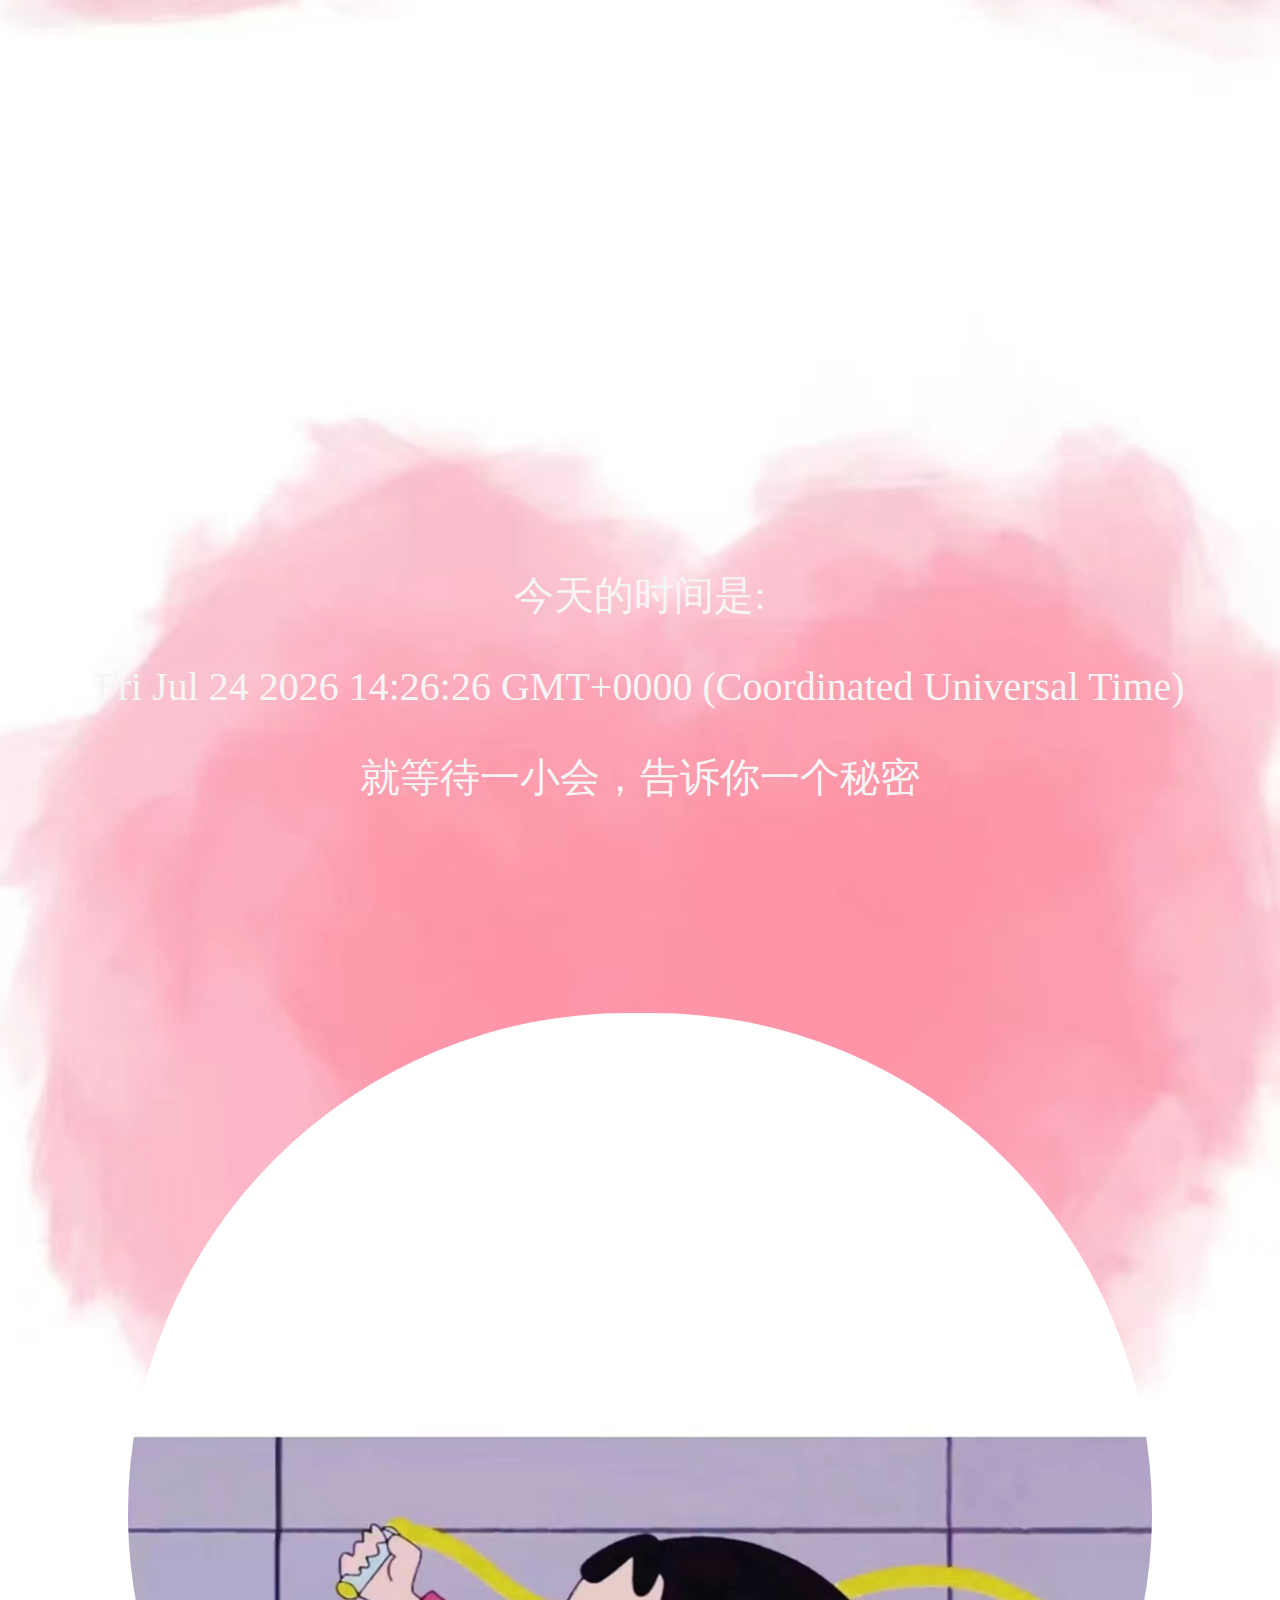
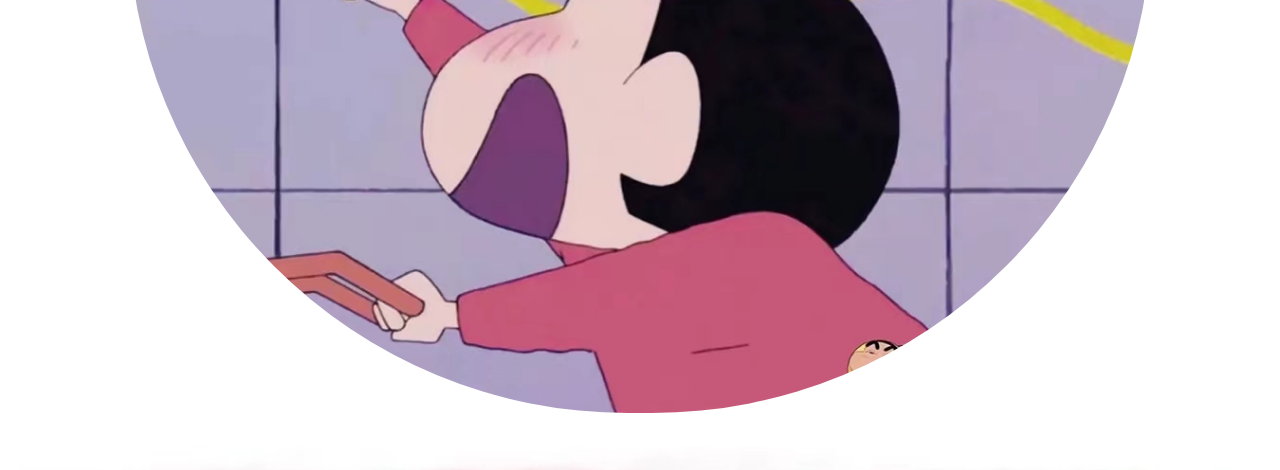
<file: index.html>
<!DOCTYPE html>
<html>
    <head>
        <meta charset="utf-8">
        <link href="css/index.css" rel="stylesheet" />
        <script src="js/index.js"></script>
    </head>
    <body>
        <embed src="./music/music.mp3" height="0" width="0">
        <div align="center">
            <table>
                <td>
                    <marquee direction="up" behavior="slide">
                        <div id="img2" class="img2"></div>
                    </marquee>
                </td>
            </table>
            <div style="width: 100%;height: 200px;"></div>
            <table>
                <tr>
                    <p>今天的时间是:</p>
                </tr>
                <tr>
                    <p id="time"></p>
                </tr>
                <tr>
                    <p>就等待一小会，告诉你一个秘密</p>
                    <div style="width: 100%;height:150px"></div>
                    <div class="text">
                        <p id="p1"></p>
                    </div>
                </tr>
            </table>
            <br />
            <button id="img" class="img"></button>
            <br />
            <br />
            <br />
            <br />
            <div id="page">

            </div>
        </div>
    </body>
</html>
</file>
<file: css/index.css>
body
{
    margin: 0;
    padding: 0;
    background-image: url(../img/bg4.jpg);
    background-repeat: no-repeat;
    background-size: cover;
}
.img2
{
    width: 500px;
    height: 300px;
    background-image: url(../img/font.jpg);
    background-size: cover;
    background-repeat: no-repeat;
    scroll-behavior: smooth;
}
p{
    font-size: 40px;
    color:rgb(245, 245, 245);
}
h1{
    font-size: 70px;
    color:rgb(245, 245, 245);
}
.text
{
    width: 80%;
    color:rgb(255, 126, 126);
}
h3{
    font-size: 50px;
    color:rgb(255, 126, 126);
}
.img
{
    border-radius: 1000px;
    background-color: white;
    border: none;
}
</file>
